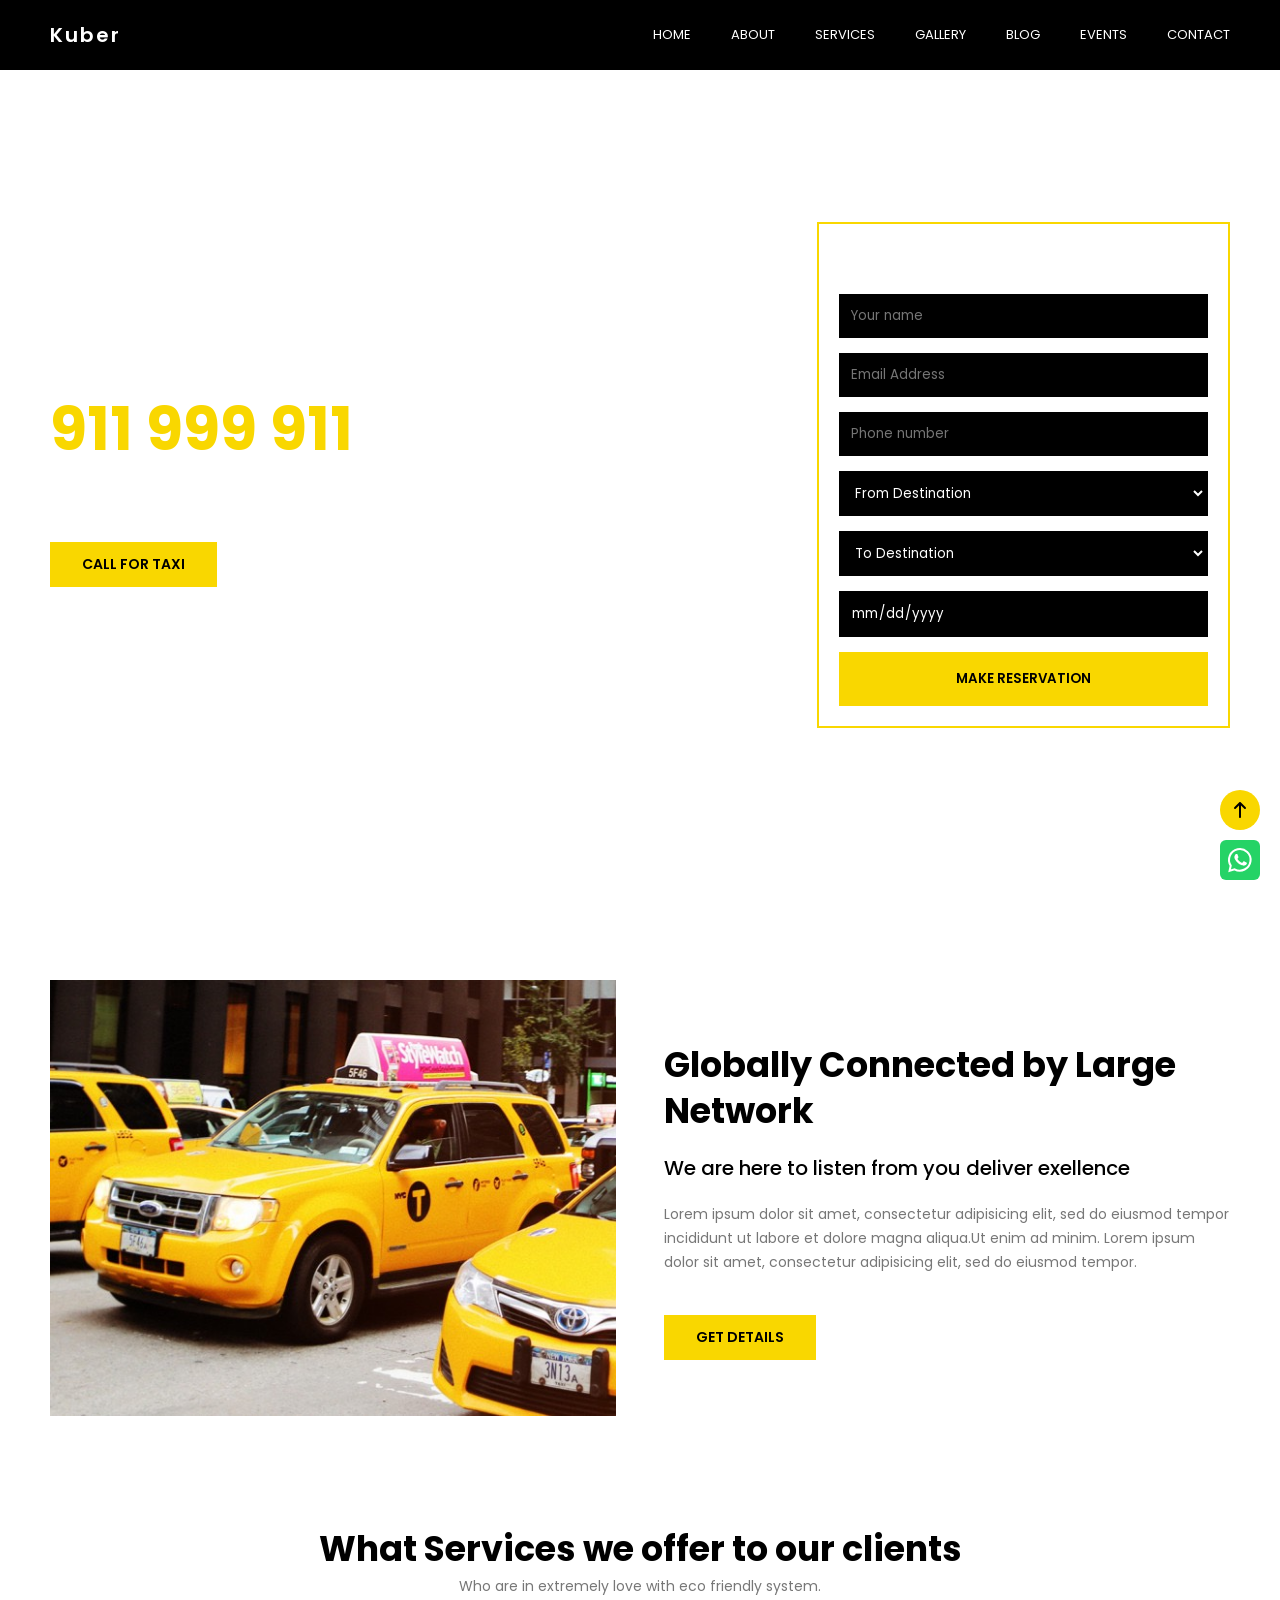
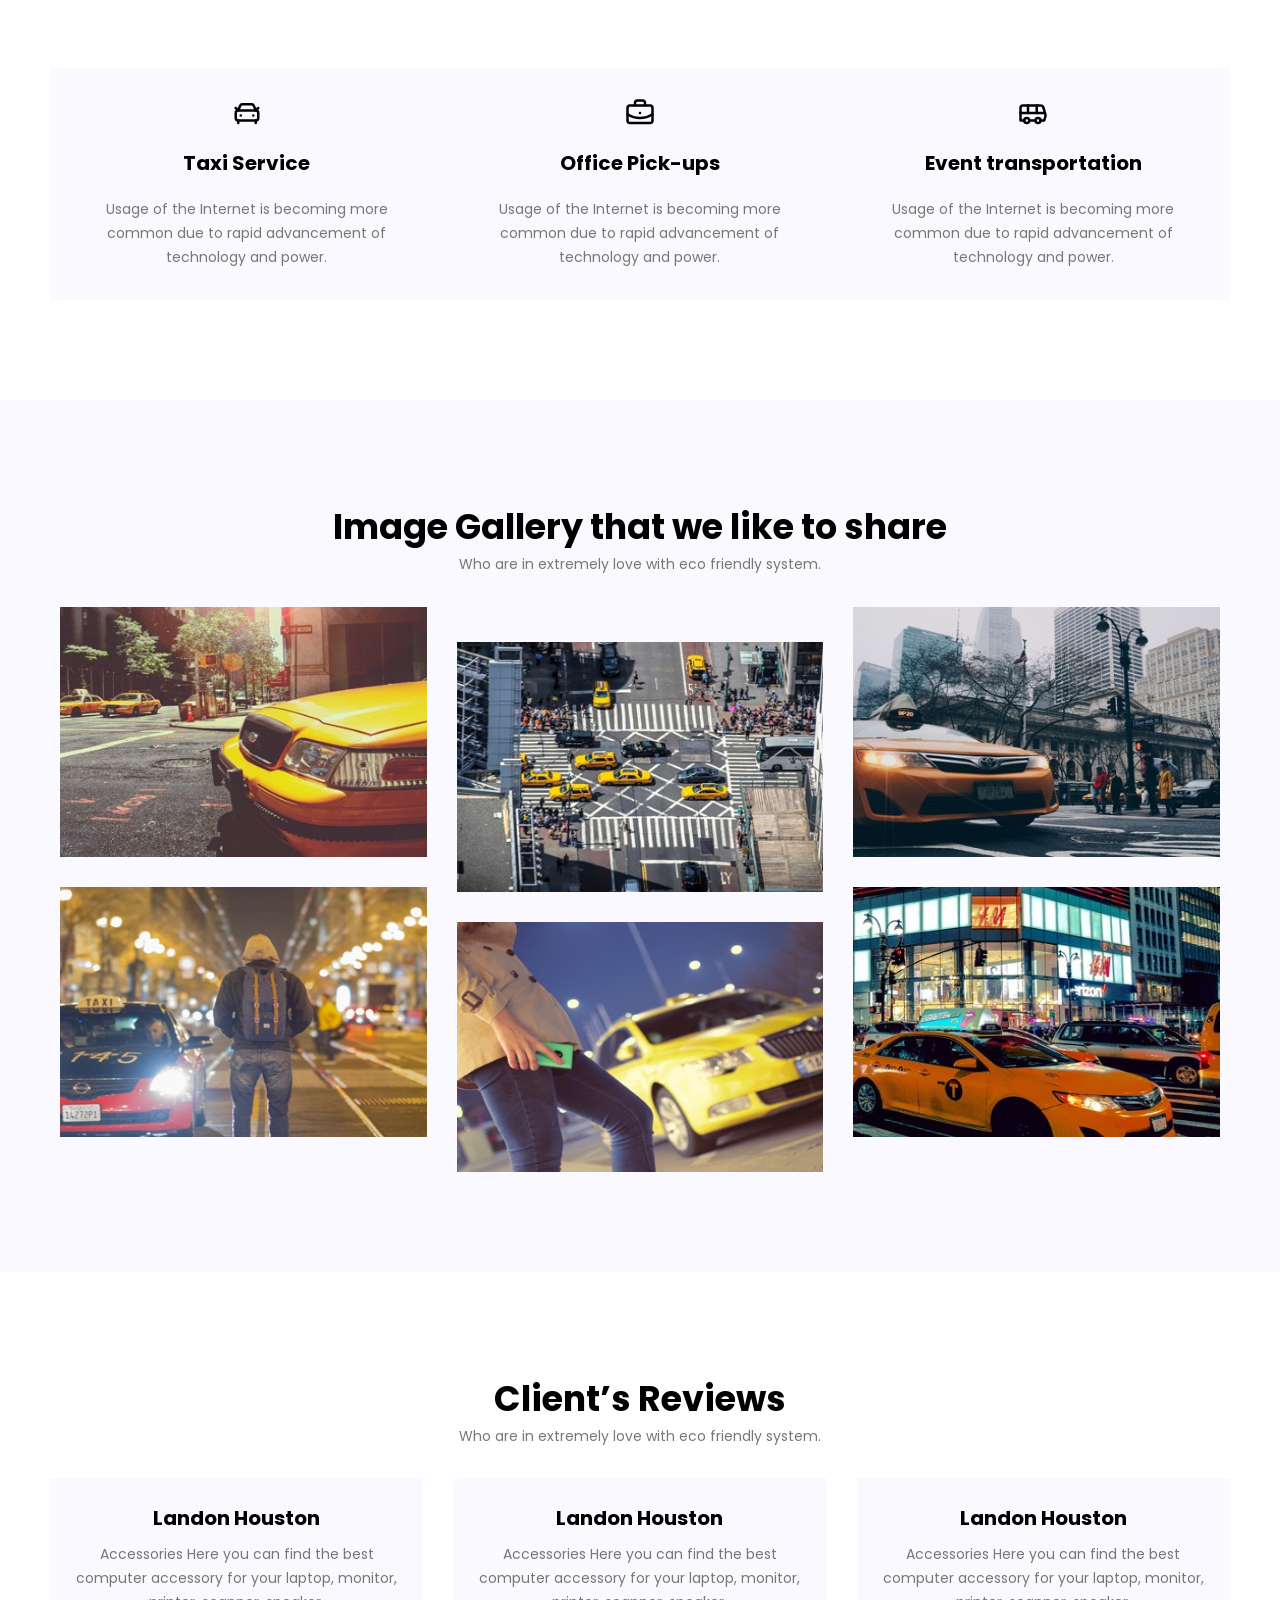
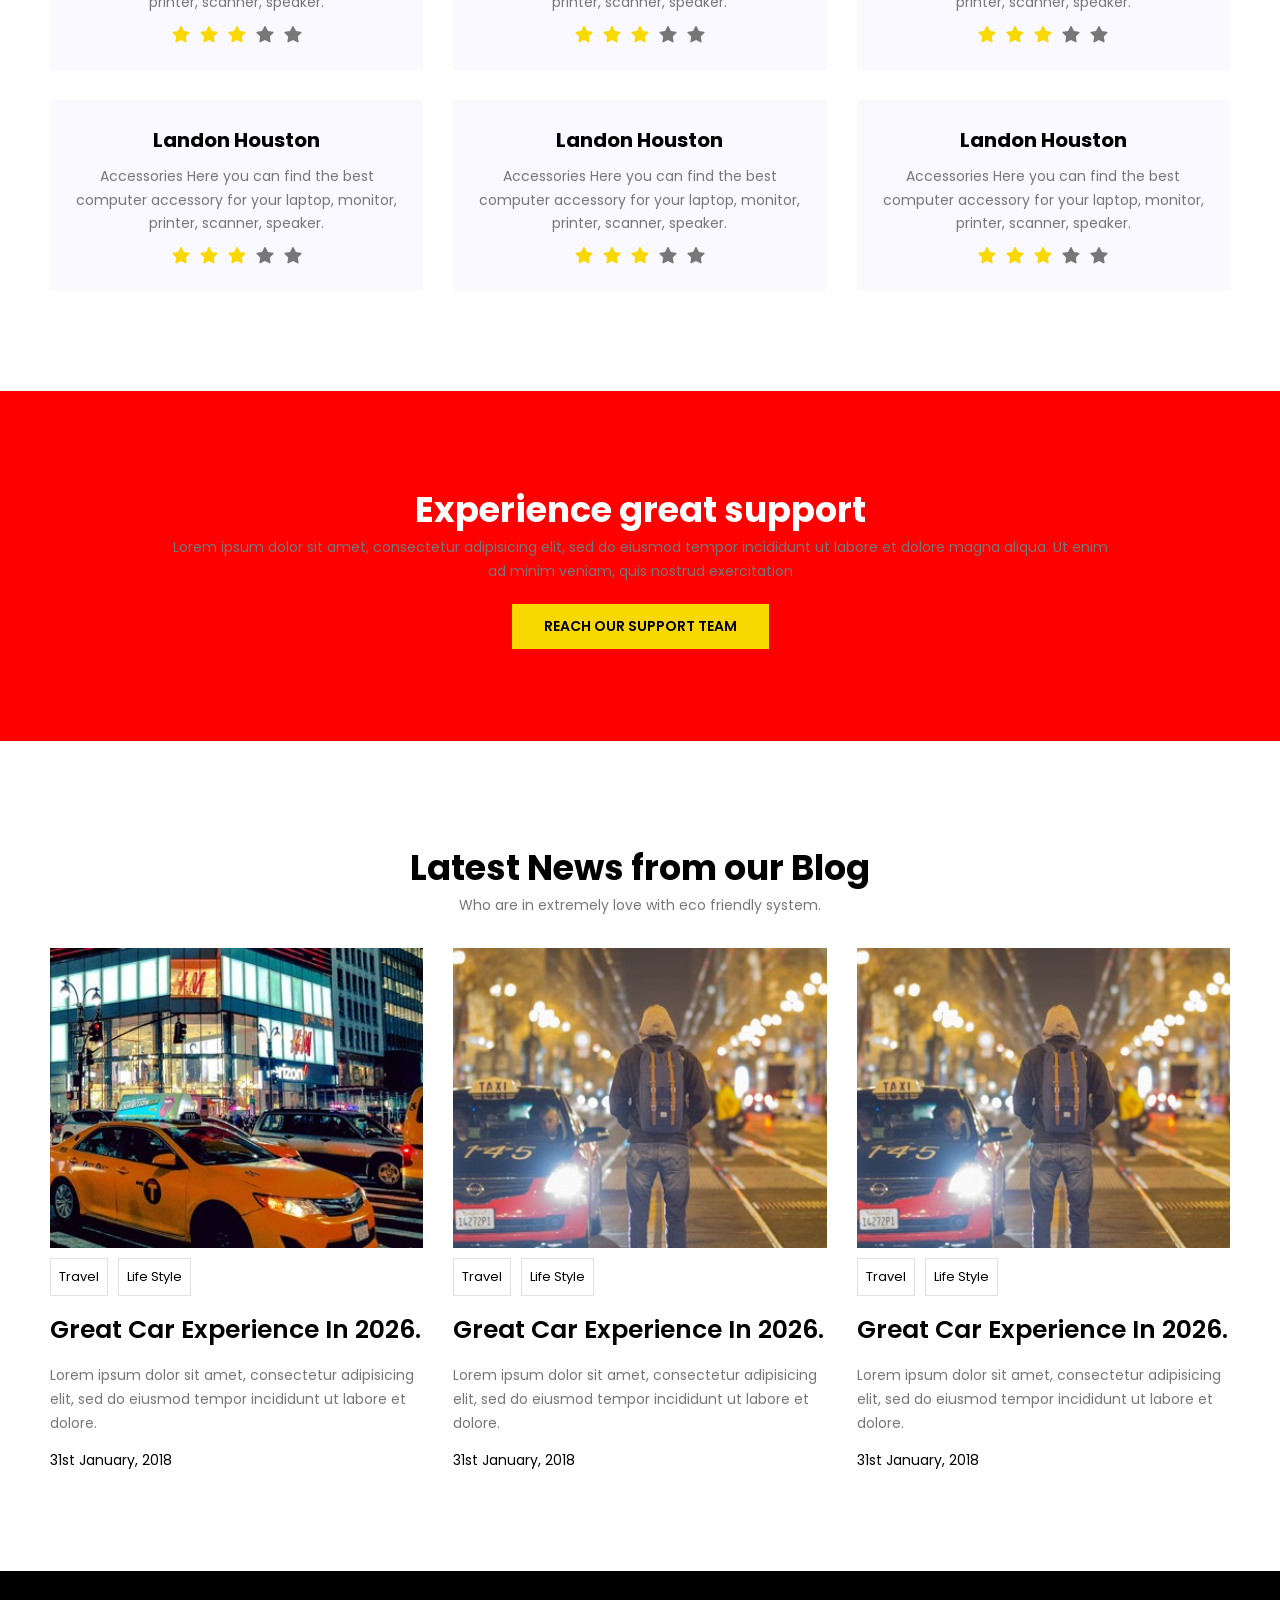
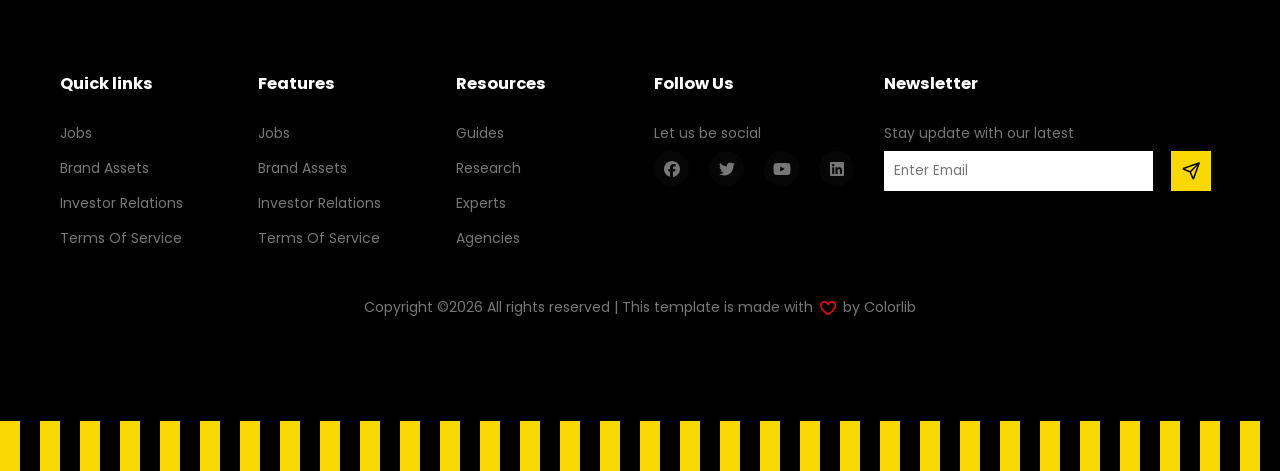
<file: index.html>
<!DOCTYPE html>
<html lang="en">

<head>
    <meta charset="UTF-8">
    <meta name="viewport" content="width=device-width, initial-scale=1.0">
    <title>Kuber - Get around anywhere, anyday!!</title>

    <link rel="stylesheet" href="css/layout.css">
    <link rel="stylesheet" href="css/style.css">
</head>

<body id="top">

    <!-- header -->
    <header>
        <a href="index.html" class="logo">Kuber</a>

        <nav>
            <ul>
                <li><a href="index.html">Home</a></li>
                <li><a href="pages/about.html">about</a></li>
                <li><a href="services.html">services</a></li>
                <li><a href="gallery.html">gallery</a></li>
                <li><a href="blog.html">blog</a></li>
                <li><a href="events.html">events</a></li>
                <li><a href="contact.html">contact</a></li>
            </ul>
        </nav>

        <button class="mobile-toggle">
            <span></span>
            <span></span>
            <span></span>
        </button>
    </header>
    <!-- header end -->

    <div class="fixed-content">
        <a href="#top" class="back-to-top">
            <svg xmlns="http://www.w3.org/2000/svg" viewBox="0 0 640 640">
                <path
                    d="M342.6 73.4C330.1 60.9 309.8 60.9 297.3 73.4L137.3 233.4C124.8 245.9 124.8 266.2 137.3 278.7C149.8 291.2 170.1 291.2 182.6 278.7L288 173.3L288 544C288 561.7 302.3 576 320 576C337.7 576 352 561.7 352 544L352 173.3L457.4 278.7C469.9 291.2 490.2 291.2 502.7 278.7C515.2 266.2 515.2 245.9 502.7 233.4L342.7 73.4z" />
            </svg>
        </a>

        <a href="https://wa.link/graoqm" class="whatsapp-link" target="_blank">
            <img src="images/whatsapp.svg" alt="" width="30" height="30">
        </a>
    </div>

    <main>
        <!-- hero section -->
        <section class="hero-wrapper">
            <div class="hero-row">
                <div class="hero-content">
                    <em>Need a ride? just call</em>
                    <h1>911 999 911</h1>
                    <p>
                        Whether you enjoy city breaks or extended holidays in the sun, you can always improve your
                        travel experiences by staying in a small.
                    </p>

                    <a href="tel:911 999 911" class="cta-btn">Call for taxi</a>
                </div>

                <form>
                    <h2>Book Your Texi Online!</h2>

                    <div class="input-div">
                        <input type="text" name="name" id="name" placeholder="Your name">
                        <input type="email" name="email" id="email" placeholder="Email Address">
                        <input type="tel" name="phone" id="phone" placeholder="Phone number">

                        <select name="from-destination" id="from-destination">
                            <option value="">From Destination</option>
                            <option value="destination-one">Destination one</option>
                            <option value="destination-two">Destination two</option>
                            <option value="destination-three">Destination three</option>
                            <option value="destination-four">Destination four</option>
                        </select>

                        <select name="to-destination" id="to-destination">
                            <option value="">To Destination</option>
                            <option value="destination-one">Destination one</option>
                            <option value="destination-two">Destination two</option>
                            <option value="destination-three">Destination three</option>
                            <option value="destination-four">Destination four</option>
                        </select>

                        <input type="date" name="date" id="date">

                        <button class="cta-btn">make reservation</button>
                    </div>
                </form>
            </div>
        </section>
        <!-- end -->

        <!-- about -->
        <section class="about">
            <div class="about-col">
                <img src="images/about-img.jpg" alt="about image">
            </div>
            <div class="about-col">
                <h2>Globally Connected by Large Network</h2>
                <h4>We are here to listen from you deliver exellence</h4>
                <p>
                    Lorem ipsum dolor sit amet, consectetur adipisicing elit, sed do eiusmod tempor incididunt ut labore
                    et dolore magna aliqua.Ut enim ad minim. Lorem ipsum dolor sit amet, consectetur adipisicing elit,
                    sed do eiusmod tempor.
                </p>

                <a href="about.html" class="cta-btn">Get details</a>
            </div>
        </section>
        <!-- end -->

        <!-- services -->
        <section class="services">
            <div class="section-header">
                <h2>What Services we offer to our clients</h2>
                <p>Who are in extremely love with eco friendly system.</p>
            </div>

            <div class="service-row">
                <div class="service-col">
                    <span>
                        <svg xmlns="http://www.w3.org/2000/svg" width="24" height="24" viewBox="0 0 24 24" fill="none"
                            stroke="currentColor" stroke-width="2" stroke-linecap="round" stroke-linejoin="round"
                            class="lucide lucide-car-front-icon lucide-car-front">
                            <path d="m21 8-2 2-1.5-3.7A2 2 0 0 0 15.646 5H8.4a2 2 0 0 0-1.903 1.257L5 10 3 8" />
                            <path d="M7 14h.01" />
                            <path d="M17 14h.01" />
                            <rect width="18" height="8" x="3" y="10" rx="2" />
                            <path d="M5 18v2" />
                            <path d="M19 18v2" />
                        </svg>
                    </span>
                    <h3>Taxi Service</h3>
                    <p>
                        Usage of the Internet is becoming more common due to rapid advancement of technology and power.
                    </p>
                </div>
                <div class="service-col">
                    <span><svg xmlns="http://www.w3.org/2000/svg" width="24" height="24" viewBox="0 0 24 24" fill="none"
                            stroke="currentColor" stroke-width="2" stroke-linecap="round" stroke-linejoin="round"
                            class="lucide lucide-briefcase-business-icon lucide-briefcase-business">
                            <path d="M12 12h.01" />
                            <path d="M16 6V4a2 2 0 0 0-2-2h-4a2 2 0 0 0-2 2v2" />
                            <path d="M22 13a18.15 18.15 0 0 1-20 0" />
                            <rect width="20" height="14" x="2" y="6" rx="2" />
                        </svg></span>
                    <h3>Office Pick-ups</h3>
                    <p>
                        Usage of the Internet is becoming more common due to rapid advancement of technology and power.
                    </p>
                </div>
                <div class="service-col">
                    <span><svg xmlns="http://www.w3.org/2000/svg" width="24" height="24" viewBox="0 0 24 24" fill="none"
                            stroke="currentColor" stroke-width="2" stroke-linecap="round" stroke-linejoin="round"
                            class="lucide lucide-bus-icon lucide-bus">
                            <path d="M8 6v6" />
                            <path d="M15 6v6" />
                            <path d="M2 12h19.6" />
                            <path
                                d="M18 18h3s.5-1.7.8-2.8c.1-.4.2-.8.2-1.2 0-.4-.1-.8-.2-1.2l-1.4-5C20.1 6.8 19.1 6 18 6H4a2 2 0 0 0-2 2v10h3" />
                            <circle cx="7" cy="18" r="2" />
                            <path d="M9 18h5" />
                            <circle cx="16" cy="18" r="2" />
                        </svg></span>
                    <h3>Event transportation</h3>
                    <p>
                        Usage of the Internet is becoming more common due to rapid advancement of technology and power.
                    </p>
                </div>
            </div>
        </section>
        <!-- end -->

        <!-- gallery -->
        <section class="gallery">
            <div class="section-header">
                <h2>Image Gallery that we like to share</h2>
                <p>Who are in extremely love with eco friendly system.</p>
            </div>

            <div class="gallery-row">
                <div class="gallery-col">
                    <a href="images/g1.jpg" class="g1 gallery-img">
                        <img src="images/g1.jpg" alt="">
                    </a>
                    <a href="images/g2.jpg" class="g2 gallery-img">
                        <img src="images/g2.jpg" alt="">
                    </a>
                </div>
                <div class="gallery-col">
                    <a href="images/g3.jpg" class="g3 gallery-img">
                        <img src="images/g3.jpg" alt="">
                    </a>
                    <a href="images/g4.jpg" class="g4 gallery-img">
                        <img src="images/g4.jpg" alt="">
                    </a>
                </div>
                <div class="gallery-col">
                    <a href="images/g5.jpg" class="g5 gallery-img">
                        <img src="images/g5.jpg" alt="">
                    </a>
                    <a href="images/g6.jpg" class="g6 gallery-img">
                        <img src="images/g6.jpg" alt="">
                    </a>
                </div>
            </div>
        </section>
        <!-- end -->

        <!-- reviews -->
        <section class="reviews">
            <div class="section-header">
                <h2>Client’s Reviews</h2>
                <p>Who are in extremely love with eco friendly system.</p>
            </div>

            <div class="reviews-row">
                <div class="review-card">
                    <h3>Landon Houston</h3>
                    <p>Accessories Here you can find the best computer accessory for your laptop, monitor, printer,
                        scanner, speaker.</p>

                    <div class="rating">
                        <span class="starred">
                            <svg fill="currentcolor" xmlns="http://www.w3.org/2000/svg" viewBox="0 0 640 640">
                                <path
                                    d="M341.5 45.1C337.4 37.1 329.1 32 320.1 32C311.1 32 302.8 37.1 298.7 45.1L225.1 189.3L65.2 214.7C56.3 216.1 48.9 222.4 46.1 231C43.3 239.6 45.6 249 51.9 255.4L166.3 369.9L141.1 529.8C139.7 538.7 143.4 547.7 150.7 553C158 558.3 167.6 559.1 175.7 555L320.1 481.6L464.4 555C472.4 559.1 482.1 558.3 489.4 553C496.7 547.7 500.4 538.8 499 529.8L473.7 369.9L588.1 255.4C594.5 249 596.7 239.6 593.9 231C591.1 222.4 583.8 216.1 574.8 214.7L415 189.3L341.5 45.1z" />
                            </svg>
                        </span>
                        <span class="starred">
                            <svg fill="currentcolor" xmlns="http://www.w3.org/2000/svg" viewBox="0 0 640 640">
                                <path
                                    d="M341.5 45.1C337.4 37.1 329.1 32 320.1 32C311.1 32 302.8 37.1 298.7 45.1L225.1 189.3L65.2 214.7C56.3 216.1 48.9 222.4 46.1 231C43.3 239.6 45.6 249 51.9 255.4L166.3 369.9L141.1 529.8C139.7 538.7 143.4 547.7 150.7 553C158 558.3 167.6 559.1 175.7 555L320.1 481.6L464.4 555C472.4 559.1 482.1 558.3 489.4 553C496.7 547.7 500.4 538.8 499 529.8L473.7 369.9L588.1 255.4C594.5 249 596.7 239.6 593.9 231C591.1 222.4 583.8 216.1 574.8 214.7L415 189.3L341.5 45.1z" />
                            </svg>
                        </span>
                        <span class="starred">
                            <svg fill="currentcolor" xmlns="http://www.w3.org/2000/svg" viewBox="0 0 640 640">
                                <path
                                    d="M341.5 45.1C337.4 37.1 329.1 32 320.1 32C311.1 32 302.8 37.1 298.7 45.1L225.1 189.3L65.2 214.7C56.3 216.1 48.9 222.4 46.1 231C43.3 239.6 45.6 249 51.9 255.4L166.3 369.9L141.1 529.8C139.7 538.7 143.4 547.7 150.7 553C158 558.3 167.6 559.1 175.7 555L320.1 481.6L464.4 555C472.4 559.1 482.1 558.3 489.4 553C496.7 547.7 500.4 538.8 499 529.8L473.7 369.9L588.1 255.4C594.5 249 596.7 239.6 593.9 231C591.1 222.4 583.8 216.1 574.8 214.7L415 189.3L341.5 45.1z" />
                            </svg>
                        </span>
                        <span class="unstarred">
                            <svg fill="currentcolor" xmlns="http://www.w3.org/2000/svg" viewBox="0 0 640 640">
                                <path
                                    d="M341.5 45.1C337.4 37.1 329.1 32 320.1 32C311.1 32 302.8 37.1 298.7 45.1L225.1 189.3L65.2 214.7C56.3 216.1 48.9 222.4 46.1 231C43.3 239.6 45.6 249 51.9 255.4L166.3 369.9L141.1 529.8C139.7 538.7 143.4 547.7 150.7 553C158 558.3 167.6 559.1 175.7 555L320.1 481.6L464.4 555C472.4 559.1 482.1 558.3 489.4 553C496.7 547.7 500.4 538.8 499 529.8L473.7 369.9L588.1 255.4C594.5 249 596.7 239.6 593.9 231C591.1 222.4 583.8 216.1 574.8 214.7L415 189.3L341.5 45.1z" />
                            </svg>
                        </span>
                        <span class="unstarred">
                            <svg fill="currentcolor" xmlns="http://www.w3.org/2000/svg" viewBox="0 0 640 640">
                                <path
                                    d="M341.5 45.1C337.4 37.1 329.1 32 320.1 32C311.1 32 302.8 37.1 298.7 45.1L225.1 189.3L65.2 214.7C56.3 216.1 48.9 222.4 46.1 231C43.3 239.6 45.6 249 51.9 255.4L166.3 369.9L141.1 529.8C139.7 538.7 143.4 547.7 150.7 553C158 558.3 167.6 559.1 175.7 555L320.1 481.6L464.4 555C472.4 559.1 482.1 558.3 489.4 553C496.7 547.7 500.4 538.8 499 529.8L473.7 369.9L588.1 255.4C594.5 249 596.7 239.6 593.9 231C591.1 222.4 583.8 216.1 574.8 214.7L415 189.3L341.5 45.1z" />
                            </svg>
                        </span>
                    </div>
                </div>
                <div class="review-card">
                    <h3>Landon Houston</h3>
                    <p>Accessories Here you can find the best computer accessory for your laptop, monitor, printer,
                        scanner, speaker.</p>

                    <div class="rating">
                        <span class="starred">
                            <svg fill="currentcolor" xmlns="http://www.w3.org/2000/svg" viewBox="0 0 640 640">
                                <path
                                    d="M341.5 45.1C337.4 37.1 329.1 32 320.1 32C311.1 32 302.8 37.1 298.7 45.1L225.1 189.3L65.2 214.7C56.3 216.1 48.9 222.4 46.1 231C43.3 239.6 45.6 249 51.9 255.4L166.3 369.9L141.1 529.8C139.7 538.7 143.4 547.7 150.7 553C158 558.3 167.6 559.1 175.7 555L320.1 481.6L464.4 555C472.4 559.1 482.1 558.3 489.4 553C496.7 547.7 500.4 538.8 499 529.8L473.7 369.9L588.1 255.4C594.5 249 596.7 239.6 593.9 231C591.1 222.4 583.8 216.1 574.8 214.7L415 189.3L341.5 45.1z" />
                            </svg>
                        </span>
                        <span class="starred">
                            <svg fill="currentcolor" xmlns="http://www.w3.org/2000/svg" viewBox="0 0 640 640">
                                <path
                                    d="M341.5 45.1C337.4 37.1 329.1 32 320.1 32C311.1 32 302.8 37.1 298.7 45.1L225.1 189.3L65.2 214.7C56.3 216.1 48.9 222.4 46.1 231C43.3 239.6 45.6 249 51.9 255.4L166.3 369.9L141.1 529.8C139.7 538.7 143.4 547.7 150.7 553C158 558.3 167.6 559.1 175.7 555L320.1 481.6L464.4 555C472.4 559.1 482.1 558.3 489.4 553C496.7 547.7 500.4 538.8 499 529.8L473.7 369.9L588.1 255.4C594.5 249 596.7 239.6 593.9 231C591.1 222.4 583.8 216.1 574.8 214.7L415 189.3L341.5 45.1z" />
                            </svg>
                        </span>
                        <span class="starred">
                            <svg fill="currentcolor" xmlns="http://www.w3.org/2000/svg" viewBox="0 0 640 640">
                                <path
                                    d="M341.5 45.1C337.4 37.1 329.1 32 320.1 32C311.1 32 302.8 37.1 298.7 45.1L225.1 189.3L65.2 214.7C56.3 216.1 48.9 222.4 46.1 231C43.3 239.6 45.6 249 51.9 255.4L166.3 369.9L141.1 529.8C139.7 538.7 143.4 547.7 150.7 553C158 558.3 167.6 559.1 175.7 555L320.1 481.6L464.4 555C472.4 559.1 482.1 558.3 489.4 553C496.7 547.7 500.4 538.8 499 529.8L473.7 369.9L588.1 255.4C594.5 249 596.7 239.6 593.9 231C591.1 222.4 583.8 216.1 574.8 214.7L415 189.3L341.5 45.1z" />
                            </svg>
                        </span>
                        <span class="unstarred">
                            <svg fill="currentcolor" xmlns="http://www.w3.org/2000/svg" viewBox="0 0 640 640">
                                <path
                                    d="M341.5 45.1C337.4 37.1 329.1 32 320.1 32C311.1 32 302.8 37.1 298.7 45.1L225.1 189.3L65.2 214.7C56.3 216.1 48.9 222.4 46.1 231C43.3 239.6 45.6 249 51.9 255.4L166.3 369.9L141.1 529.8C139.7 538.7 143.4 547.7 150.7 553C158 558.3 167.6 559.1 175.7 555L320.1 481.6L464.4 555C472.4 559.1 482.1 558.3 489.4 553C496.7 547.7 500.4 538.8 499 529.8L473.7 369.9L588.1 255.4C594.5 249 596.7 239.6 593.9 231C591.1 222.4 583.8 216.1 574.8 214.7L415 189.3L341.5 45.1z" />
                            </svg>
                        </span>
                        <span class="unstarred">
                            <svg fill="currentcolor" xmlns="http://www.w3.org/2000/svg" viewBox="0 0 640 640">
                                <path
                                    d="M341.5 45.1C337.4 37.1 329.1 32 320.1 32C311.1 32 302.8 37.1 298.7 45.1L225.1 189.3L65.2 214.7C56.3 216.1 48.9 222.4 46.1 231C43.3 239.6 45.6 249 51.9 255.4L166.3 369.9L141.1 529.8C139.7 538.7 143.4 547.7 150.7 553C158 558.3 167.6 559.1 175.7 555L320.1 481.6L464.4 555C472.4 559.1 482.1 558.3 489.4 553C496.7 547.7 500.4 538.8 499 529.8L473.7 369.9L588.1 255.4C594.5 249 596.7 239.6 593.9 231C591.1 222.4 583.8 216.1 574.8 214.7L415 189.3L341.5 45.1z" />
                            </svg>
                        </span>
                    </div>
                </div>
                <div class="review-card">
                    <h3>Landon Houston</h3>
                    <p>Accessories Here you can find the best computer accessory for your laptop, monitor, printer,
                        scanner, speaker.</p>

                    <div class="rating">
                        <span class="starred">
                            <svg fill="currentcolor" xmlns="http://www.w3.org/2000/svg" viewBox="0 0 640 640">
                                <path
                                    d="M341.5 45.1C337.4 37.1 329.1 32 320.1 32C311.1 32 302.8 37.1 298.7 45.1L225.1 189.3L65.2 214.7C56.3 216.1 48.9 222.4 46.1 231C43.3 239.6 45.6 249 51.9 255.4L166.3 369.9L141.1 529.8C139.7 538.7 143.4 547.7 150.7 553C158 558.3 167.6 559.1 175.7 555L320.1 481.6L464.4 555C472.4 559.1 482.1 558.3 489.4 553C496.7 547.7 500.4 538.8 499 529.8L473.7 369.9L588.1 255.4C594.5 249 596.7 239.6 593.9 231C591.1 222.4 583.8 216.1 574.8 214.7L415 189.3L341.5 45.1z" />
                            </svg>
                        </span>
                        <span class="starred">
                            <svg fill="currentcolor" xmlns="http://www.w3.org/2000/svg" viewBox="0 0 640 640">
                                <path
                                    d="M341.5 45.1C337.4 37.1 329.1 32 320.1 32C311.1 32 302.8 37.1 298.7 45.1L225.1 189.3L65.2 214.7C56.3 216.1 48.9 222.4 46.1 231C43.3 239.6 45.6 249 51.9 255.4L166.3 369.9L141.1 529.8C139.7 538.7 143.4 547.7 150.7 553C158 558.3 167.6 559.1 175.7 555L320.1 481.6L464.4 555C472.4 559.1 482.1 558.3 489.4 553C496.7 547.7 500.4 538.8 499 529.8L473.7 369.9L588.1 255.4C594.5 249 596.7 239.6 593.9 231C591.1 222.4 583.8 216.1 574.8 214.7L415 189.3L341.5 45.1z" />
                            </svg>
                        </span>
                        <span class="starred">
                            <svg fill="currentcolor" xmlns="http://www.w3.org/2000/svg" viewBox="0 0 640 640">
                                <path
                                    d="M341.5 45.1C337.4 37.1 329.1 32 320.1 32C311.1 32 302.8 37.1 298.7 45.1L225.1 189.3L65.2 214.7C56.3 216.1 48.9 222.4 46.1 231C43.3 239.6 45.6 249 51.9 255.4L166.3 369.9L141.1 529.8C139.7 538.7 143.4 547.7 150.7 553C158 558.3 167.6 559.1 175.7 555L320.1 481.6L464.4 555C472.4 559.1 482.1 558.3 489.4 553C496.7 547.7 500.4 538.8 499 529.8L473.7 369.9L588.1 255.4C594.5 249 596.7 239.6 593.9 231C591.1 222.4 583.8 216.1 574.8 214.7L415 189.3L341.5 45.1z" />
                            </svg>
                        </span>
                        <span class="unstarred">
                            <svg fill="currentcolor" xmlns="http://www.w3.org/2000/svg" viewBox="0 0 640 640">
                                <path
                                    d="M341.5 45.1C337.4 37.1 329.1 32 320.1 32C311.1 32 302.8 37.1 298.7 45.1L225.1 189.3L65.2 214.7C56.3 216.1 48.9 222.4 46.1 231C43.3 239.6 45.6 249 51.9 255.4L166.3 369.9L141.1 529.8C139.7 538.7 143.4 547.7 150.7 553C158 558.3 167.6 559.1 175.7 555L320.1 481.6L464.4 555C472.4 559.1 482.1 558.3 489.4 553C496.7 547.7 500.4 538.8 499 529.8L473.7 369.9L588.1 255.4C594.5 249 596.7 239.6 593.9 231C591.1 222.4 583.8 216.1 574.8 214.7L415 189.3L341.5 45.1z" />
                            </svg>
                        </span>
                        <span class="unstarred">
                            <svg fill="currentcolor" xmlns="http://www.w3.org/2000/svg" viewBox="0 0 640 640">
                                <path
                                    d="M341.5 45.1C337.4 37.1 329.1 32 320.1 32C311.1 32 302.8 37.1 298.7 45.1L225.1 189.3L65.2 214.7C56.3 216.1 48.9 222.4 46.1 231C43.3 239.6 45.6 249 51.9 255.4L166.3 369.9L141.1 529.8C139.7 538.7 143.4 547.7 150.7 553C158 558.3 167.6 559.1 175.7 555L320.1 481.6L464.4 555C472.4 559.1 482.1 558.3 489.4 553C496.7 547.7 500.4 538.8 499 529.8L473.7 369.9L588.1 255.4C594.5 249 596.7 239.6 593.9 231C591.1 222.4 583.8 216.1 574.8 214.7L415 189.3L341.5 45.1z" />
                            </svg>
                        </span>
                    </div>
                </div>
                <div class="review-card">
                    <h3>Landon Houston</h3>
                    <p>Accessories Here you can find the best computer accessory for your laptop, monitor, printer,
                        scanner, speaker.</p>

                    <div class="rating">
                        <span class="starred">
                            <svg fill="currentcolor" xmlns="http://www.w3.org/2000/svg" viewBox="0 0 640 640">
                                <path
                                    d="M341.5 45.1C337.4 37.1 329.1 32 320.1 32C311.1 32 302.8 37.1 298.7 45.1L225.1 189.3L65.2 214.7C56.3 216.1 48.9 222.4 46.1 231C43.3 239.6 45.6 249 51.9 255.4L166.3 369.9L141.1 529.8C139.7 538.7 143.4 547.7 150.7 553C158 558.3 167.6 559.1 175.7 555L320.1 481.6L464.4 555C472.4 559.1 482.1 558.3 489.4 553C496.7 547.7 500.4 538.8 499 529.8L473.7 369.9L588.1 255.4C594.5 249 596.7 239.6 593.9 231C591.1 222.4 583.8 216.1 574.8 214.7L415 189.3L341.5 45.1z" />
                            </svg>
                        </span>
                        <span class="starred">
                            <svg fill="currentcolor" xmlns="http://www.w3.org/2000/svg" viewBox="0 0 640 640">
                                <path
                                    d="M341.5 45.1C337.4 37.1 329.1 32 320.1 32C311.1 32 302.8 37.1 298.7 45.1L225.1 189.3L65.2 214.7C56.3 216.1 48.9 222.4 46.1 231C43.3 239.6 45.6 249 51.9 255.4L166.3 369.9L141.1 529.8C139.7 538.7 143.4 547.7 150.7 553C158 558.3 167.6 559.1 175.7 555L320.1 481.6L464.4 555C472.4 559.1 482.1 558.3 489.4 553C496.7 547.7 500.4 538.8 499 529.8L473.7 369.9L588.1 255.4C594.5 249 596.7 239.6 593.9 231C591.1 222.4 583.8 216.1 574.8 214.7L415 189.3L341.5 45.1z" />
                            </svg>
                        </span>
                        <span class="starred">
                            <svg fill="currentcolor" xmlns="http://www.w3.org/2000/svg" viewBox="0 0 640 640">
                                <path
                                    d="M341.5 45.1C337.4 37.1 329.1 32 320.1 32C311.1 32 302.8 37.1 298.7 45.1L225.1 189.3L65.2 214.7C56.3 216.1 48.9 222.4 46.1 231C43.3 239.6 45.6 249 51.9 255.4L166.3 369.9L141.1 529.8C139.7 538.7 143.4 547.7 150.7 553C158 558.3 167.6 559.1 175.7 555L320.1 481.6L464.4 555C472.4 559.1 482.1 558.3 489.4 553C496.7 547.7 500.4 538.8 499 529.8L473.7 369.9L588.1 255.4C594.5 249 596.7 239.6 593.9 231C591.1 222.4 583.8 216.1 574.8 214.7L415 189.3L341.5 45.1z" />
                            </svg>
                        </span>
                        <span class="unstarred">
                            <svg fill="currentcolor" xmlns="http://www.w3.org/2000/svg" viewBox="0 0 640 640">
                                <path
                                    d="M341.5 45.1C337.4 37.1 329.1 32 320.1 32C311.1 32 302.8 37.1 298.7 45.1L225.1 189.3L65.2 214.7C56.3 216.1 48.9 222.4 46.1 231C43.3 239.6 45.6 249 51.9 255.4L166.3 369.9L141.1 529.8C139.7 538.7 143.4 547.7 150.7 553C158 558.3 167.6 559.1 175.7 555L320.1 481.6L464.4 555C472.4 559.1 482.1 558.3 489.4 553C496.7 547.7 500.4 538.8 499 529.8L473.7 369.9L588.1 255.4C594.5 249 596.7 239.6 593.9 231C591.1 222.4 583.8 216.1 574.8 214.7L415 189.3L341.5 45.1z" />
                            </svg>
                        </span>
                        <span class="unstarred">
                            <svg fill="currentcolor" xmlns="http://www.w3.org/2000/svg" viewBox="0 0 640 640">
                                <path
                                    d="M341.5 45.1C337.4 37.1 329.1 32 320.1 32C311.1 32 302.8 37.1 298.7 45.1L225.1 189.3L65.2 214.7C56.3 216.1 48.9 222.4 46.1 231C43.3 239.6 45.6 249 51.9 255.4L166.3 369.9L141.1 529.8C139.7 538.7 143.4 547.7 150.7 553C158 558.3 167.6 559.1 175.7 555L320.1 481.6L464.4 555C472.4 559.1 482.1 558.3 489.4 553C496.7 547.7 500.4 538.8 499 529.8L473.7 369.9L588.1 255.4C594.5 249 596.7 239.6 593.9 231C591.1 222.4 583.8 216.1 574.8 214.7L415 189.3L341.5 45.1z" />
                            </svg>
                        </span>
                    </div>
                </div>
                <div class="review-card">
                    <h3>Landon Houston</h3>
                    <p>Accessories Here you can find the best computer accessory for your laptop, monitor, printer,
                        scanner, speaker.</p>

                    <div class="rating">
                        <span class="starred">
                            <svg fill="currentcolor" xmlns="http://www.w3.org/2000/svg" viewBox="0 0 640 640">
                                <path
                                    d="M341.5 45.1C337.4 37.1 329.1 32 320.1 32C311.1 32 302.8 37.1 298.7 45.1L225.1 189.3L65.2 214.7C56.3 216.1 48.9 222.4 46.1 231C43.3 239.6 45.6 249 51.9 255.4L166.3 369.9L141.1 529.8C139.7 538.7 143.4 547.7 150.7 553C158 558.3 167.6 559.1 175.7 555L320.1 481.6L464.4 555C472.4 559.1 482.1 558.3 489.4 553C496.7 547.7 500.4 538.8 499 529.8L473.7 369.9L588.1 255.4C594.5 249 596.7 239.6 593.9 231C591.1 222.4 583.8 216.1 574.8 214.7L415 189.3L341.5 45.1z" />
                            </svg>
                        </span>
                        <span class="starred">
                            <svg fill="currentcolor" xmlns="http://www.w3.org/2000/svg" viewBox="0 0 640 640">
                                <path
                                    d="M341.5 45.1C337.4 37.1 329.1 32 320.1 32C311.1 32 302.8 37.1 298.7 45.1L225.1 189.3L65.2 214.7C56.3 216.1 48.9 222.4 46.1 231C43.3 239.6 45.6 249 51.9 255.4L166.3 369.9L141.1 529.8C139.7 538.7 143.4 547.7 150.7 553C158 558.3 167.6 559.1 175.7 555L320.1 481.6L464.4 555C472.4 559.1 482.1 558.3 489.4 553C496.7 547.7 500.4 538.8 499 529.8L473.7 369.9L588.1 255.4C594.5 249 596.7 239.6 593.9 231C591.1 222.4 583.8 216.1 574.8 214.7L415 189.3L341.5 45.1z" />
                            </svg>
                        </span>
                        <span class="starred">
                            <svg fill="currentcolor" xmlns="http://www.w3.org/2000/svg" viewBox="0 0 640 640">
                                <path
                                    d="M341.5 45.1C337.4 37.1 329.1 32 320.1 32C311.1 32 302.8 37.1 298.7 45.1L225.1 189.3L65.2 214.7C56.3 216.1 48.9 222.4 46.1 231C43.3 239.6 45.6 249 51.9 255.4L166.3 369.9L141.1 529.8C139.7 538.7 143.4 547.7 150.7 553C158 558.3 167.6 559.1 175.7 555L320.1 481.6L464.4 555C472.4 559.1 482.1 558.3 489.4 553C496.7 547.7 500.4 538.8 499 529.8L473.7 369.9L588.1 255.4C594.5 249 596.7 239.6 593.9 231C591.1 222.4 583.8 216.1 574.8 214.7L415 189.3L341.5 45.1z" />
                            </svg>
                        </span>
                        <span class="unstarred">
                            <svg fill="currentcolor" xmlns="http://www.w3.org/2000/svg" viewBox="0 0 640 640">
                                <path
                                    d="M341.5 45.1C337.4 37.1 329.1 32 320.1 32C311.1 32 302.8 37.1 298.7 45.1L225.1 189.3L65.2 214.7C56.3 216.1 48.9 222.4 46.1 231C43.3 239.6 45.6 249 51.9 255.4L166.3 369.9L141.1 529.8C139.7 538.7 143.4 547.7 150.7 553C158 558.3 167.6 559.1 175.7 555L320.1 481.6L464.4 555C472.4 559.1 482.1 558.3 489.4 553C496.7 547.7 500.4 538.8 499 529.8L473.7 369.9L588.1 255.4C594.5 249 596.7 239.6 593.9 231C591.1 222.4 583.8 216.1 574.8 214.7L415 189.3L341.5 45.1z" />
                            </svg>
                        </span>
                        <span class="unstarred">
                            <svg fill="currentcolor" xmlns="http://www.w3.org/2000/svg" viewBox="0 0 640 640">
                                <path
                                    d="M341.5 45.1C337.4 37.1 329.1 32 320.1 32C311.1 32 302.8 37.1 298.7 45.1L225.1 189.3L65.2 214.7C56.3 216.1 48.9 222.4 46.1 231C43.3 239.6 45.6 249 51.9 255.4L166.3 369.9L141.1 529.8C139.7 538.7 143.4 547.7 150.7 553C158 558.3 167.6 559.1 175.7 555L320.1 481.6L464.4 555C472.4 559.1 482.1 558.3 489.4 553C496.7 547.7 500.4 538.8 499 529.8L473.7 369.9L588.1 255.4C594.5 249 596.7 239.6 593.9 231C591.1 222.4 583.8 216.1 574.8 214.7L415 189.3L341.5 45.1z" />
                            </svg>
                        </span>
                    </div>
                </div>
                <div class="review-card">
                    <h3>Landon Houston</h3>
                    <p>Accessories Here you can find the best computer accessory for your laptop, monitor, printer,
                        scanner, speaker.</p>

                    <div class="rating">
                        <span class="starred">
                            <svg fill="currentcolor" xmlns="http://www.w3.org/2000/svg" viewBox="0 0 640 640">
                                <path
                                    d="M341.5 45.1C337.4 37.1 329.1 32 320.1 32C311.1 32 302.8 37.1 298.7 45.1L225.1 189.3L65.2 214.7C56.3 216.1 48.9 222.4 46.1 231C43.3 239.6 45.6 249 51.9 255.4L166.3 369.9L141.1 529.8C139.7 538.7 143.4 547.7 150.7 553C158 558.3 167.6 559.1 175.7 555L320.1 481.6L464.4 555C472.4 559.1 482.1 558.3 489.4 553C496.7 547.7 500.4 538.8 499 529.8L473.7 369.9L588.1 255.4C594.5 249 596.7 239.6 593.9 231C591.1 222.4 583.8 216.1 574.8 214.7L415 189.3L341.5 45.1z" />
                            </svg>
                        </span>
                        <span class="starred">
                            <svg fill="currentcolor" xmlns="http://www.w3.org/2000/svg" viewBox="0 0 640 640">
                                <path
                                    d="M341.5 45.1C337.4 37.1 329.1 32 320.1 32C311.1 32 302.8 37.1 298.7 45.1L225.1 189.3L65.2 214.7C56.3 216.1 48.9 222.4 46.1 231C43.3 239.6 45.6 249 51.9 255.4L166.3 369.9L141.1 529.8C139.7 538.7 143.4 547.7 150.7 553C158 558.3 167.6 559.1 175.7 555L320.1 481.6L464.4 555C472.4 559.1 482.1 558.3 489.4 553C496.7 547.7 500.4 538.8 499 529.8L473.7 369.9L588.1 255.4C594.5 249 596.7 239.6 593.9 231C591.1 222.4 583.8 216.1 574.8 214.7L415 189.3L341.5 45.1z" />
                            </svg>
                        </span>
                        <span class="starred">
                            <svg fill="currentcolor" xmlns="http://www.w3.org/2000/svg" viewBox="0 0 640 640">
                                <path
                                    d="M341.5 45.1C337.4 37.1 329.1 32 320.1 32C311.1 32 302.8 37.1 298.7 45.1L225.1 189.3L65.2 214.7C56.3 216.1 48.9 222.4 46.1 231C43.3 239.6 45.6 249 51.9 255.4L166.3 369.9L141.1 529.8C139.7 538.7 143.4 547.7 150.7 553C158 558.3 167.6 559.1 175.7 555L320.1 481.6L464.4 555C472.4 559.1 482.1 558.3 489.4 553C496.7 547.7 500.4 538.8 499 529.8L473.7 369.9L588.1 255.4C594.5 249 596.7 239.6 593.9 231C591.1 222.4 583.8 216.1 574.8 214.7L415 189.3L341.5 45.1z" />
                            </svg>
                        </span>
                        <span class="unstarred">
                            <svg fill="currentcolor" xmlns="http://www.w3.org/2000/svg" viewBox="0 0 640 640">
                                <path
                                    d="M341.5 45.1C337.4 37.1 329.1 32 320.1 32C311.1 32 302.8 37.1 298.7 45.1L225.1 189.3L65.2 214.7C56.3 216.1 48.9 222.4 46.1 231C43.3 239.6 45.6 249 51.9 255.4L166.3 369.9L141.1 529.8C139.7 538.7 143.4 547.7 150.7 553C158 558.3 167.6 559.1 175.7 555L320.1 481.6L464.4 555C472.4 559.1 482.1 558.3 489.4 553C496.7 547.7 500.4 538.8 499 529.8L473.7 369.9L588.1 255.4C594.5 249 596.7 239.6 593.9 231C591.1 222.4 583.8 216.1 574.8 214.7L415 189.3L341.5 45.1z" />
                            </svg>
                        </span>
                        <span class="unstarred">
                            <svg fill="currentcolor" xmlns="http://www.w3.org/2000/svg" viewBox="0 0 640 640">
                                <path
                                    d="M341.5 45.1C337.4 37.1 329.1 32 320.1 32C311.1 32 302.8 37.1 298.7 45.1L225.1 189.3L65.2 214.7C56.3 216.1 48.9 222.4 46.1 231C43.3 239.6 45.6 249 51.9 255.4L166.3 369.9L141.1 529.8C139.7 538.7 143.4 547.7 150.7 553C158 558.3 167.6 559.1 175.7 555L320.1 481.6L464.4 555C472.4 559.1 482.1 558.3 489.4 553C496.7 547.7 500.4 538.8 499 529.8L473.7 369.9L588.1 255.4C594.5 249 596.7 239.6 593.9 231C591.1 222.4 583.8 216.1 574.8 214.7L415 189.3L341.5 45.1z" />
                            </svg>
                        </span>
                    </div>
                </div>
            </div>
        </section>
        <!-- end -->

        <!-- cta-section -->
        <section class="cta-section">
            <div class="section-header">
                <h2>Experience great support</h2>
                <p>
                    Lorem ipsum dolor sit amet, consectetur adipisicing elit, sed do eiusmod tempor incididunt ut labore
                    et dolore magna aliqua. Ut enim ad minim veniam, quis nostrud exercitation
                </p>
            </div>

            <a href="" class="cta-btn">reach our support team</a>
        </section>
        <!-- end -->

        <!-- news -->
        <section class="news">
            <div class="section-header">
                <h2>Latest News from our Blog</h2>
                <p>
                    Who are in extremely love with eco friendly system.
                </p>
            </div>


            <div class="blog-row">
                <div class="blog-card">
                    <div class="blog-img">
                        <img src="images/g6.jpg" alt="">
                    </div>
                    <div class="blog-details">

                        <div class="blog-categories">
                            <span>travel</span>
                            <span>life style</span>
                        </div>

                        <a href="" class="title">Great car experience in 2026.</a>

                        <p>Lorem ipsum dolor sit amet, consectetur adipisicing elit, sed do eiusmod tempor incididunt ut
                            labore et dolore.</p>

                        <em class="date">31st January, 2018</em>
                    </div>
                </div>
                <div class="blog-card">
                    <div class="blog-img">
                        <img src="images/g2.jpg" alt="">
                    </div>
                    <div class="blog-details">

                        <div class="blog-categories">
                            <span>travel</span>
                            <span>life style</span>
                        </div>

                        <a href="" class="title">Great car experience in 2026.</a>

                        <p>Lorem ipsum dolor sit amet, consectetur adipisicing elit, sed do eiusmod tempor incididunt ut
                            labore et dolore.</p>

                        <em class="date">31st January, 2018</em>
                    </div>
                </div>
                <div class="blog-card">
                    <div class="blog-img">
                        <img src="images/g2.jpg" alt="">
                    </div>
                    <div class="blog-details">

                        <div class="blog-categories">
                            <span>travel</span>
                            <span>life style</span>
                        </div>

                        <a href="" class="title">Great car experience in 2026.</a>

                        <p>Lorem ipsum dolor sit amet, consectetur adipisicing elit, sed do eiusmod tempor incididunt ut
                            labore et dolore.</p>

                        <em class="date">31st January, 2018</em>
                    </div>
                </div>
            </div>
        </section>
        <!-- end -->
    </main>

    <!-- footer -->
    <footer>
        <div class="footer-row">
            <div class="footer-col">
                <h3>Quick links</h3>
                <ul>
                    <li><a href="">jobs</a></li>
                    <li><a href="">brand assets</a></li>
                    <li><a href="">investor relations</a></li>
                    <li><a href="">terms of service</a></li>
                </ul>
            </div>

            <div class="footer-col">
                <h3>Features</h3>
                <ul>
                    <li><a href="">jobs</a></li>
                    <li><a href="">brand assets</a></li>
                    <li><a href="">investor relations</a></li>
                    <li><a href="">terms of service</a></li>
                </ul>
            </div>

            <div class="footer-col">
                <h3>Resources</h3>
                <ul>
                    <li><a href="">guides</a></li>
                    <li><a href="">research</a></li>
                    <li><a href="">experts</a></li>
                    <li><a href="">agencies</a></li>
                </ul>
            </div>
            <div class="footer-col">
                <h3>Follow Us</h3>
                <ul>
                    <li>Let us be social</li>
                    <li class="socials">
                        <a href="">
                            <svg fill="currentcolor" xmlns="http://www.w3.org/2000/svg" viewBox="0 0 640 640">
                                <path
                                    d="M576 320C576 178.6 461.4 64 320 64C178.6 64 64 178.6 64 320C64 440 146.7 540.8 258.2 568.5L258.2 398.2L205.4 398.2L205.4 320L258.2 320L258.2 286.3C258.2 199.2 297.6 158.8 383.2 158.8C399.4 158.8 427.4 162 438.9 165.2L438.9 236C432.9 235.4 422.4 235 409.3 235C367.3 235 351.1 250.9 351.1 292.2L351.1 320L434.7 320L420.3 398.2L351 398.2L351 574.1C477.8 558.8 576 450.9 576 320z" />
                            </svg>
                        </a>
                        <a href="">
                            <svg fill="currentcolor" xmlns="http://www.w3.org/2000/svg" viewBox="0 0 640 640">
                                <path
                                    d="M523.4 215.7C523.7 220.2 523.7 224.8 523.7 229.3C523.7 368 418.1 527.9 225.1 527.9C165.6 527.9 110.4 510.7 64 480.8C72.4 481.8 80.6 482.1 89.3 482.1C138.4 482.1 183.5 465.5 219.6 437.3C173.5 436.3 134.8 406.1 121.5 364.5C128 365.5 134.5 366.1 141.3 366.1C150.7 366.1 160.1 364.8 168.9 362.5C120.8 352.8 84.8 310.5 84.8 259.5L84.8 258.2C98.8 266 115 270.9 132.2 271.5C103.9 252.7 85.4 220.5 85.4 184.1C85.4 164.6 90.6 146.7 99.7 131.1C151.4 194.8 229 236.4 316.1 240.9C314.5 233.1 313.5 225 313.5 216.9C313.5 159.1 360.3 112 418.4 112C448.6 112 475.9 124.7 495.1 145.1C518.8 140.6 541.6 131.8 561.7 119.8C553.9 144.2 537.3 164.6 515.6 177.6C536.7 175.3 557.2 169.5 576 161.4C561.7 182.2 543.8 200.7 523.4 215.7z" />
                            </svg>
                        </a>
                        <a href="">
                            <svg fill="currentcolor" xmlns="http://www.w3.org/2000/svg" viewBox="0 0 640 640">
                                <path
                                    d="M581.7 188.1C575.5 164.4 556.9 145.8 533.4 139.5C490.9 128 320.1 128 320.1 128C320.1 128 149.3 128 106.7 139.5C83.2 145.8 64.7 164.4 58.4 188.1C47 231 47 320.4 47 320.4C47 320.4 47 409.8 58.4 452.7C64.7 476.3 83.2 494.2 106.7 500.5C149.3 512 320.1 512 320.1 512C320.1 512 490.9 512 533.5 500.5C557 494.2 575.5 476.3 581.8 452.7C593.2 409.8 593.2 320.4 593.2 320.4C593.2 320.4 593.2 231 581.8 188.1zM264.2 401.6L264.2 239.2L406.9 320.4L264.2 401.6z" />
                            </svg>
                        </a>
                        <a href="">
                            <svg fill="currentcolor" xmlns="http://www.w3.org/2000/svg" viewBox="0 0 640 640">
                                <path
                                    d="M512 96L127.9 96C110.3 96 96 110.5 96 128.3L96 511.7C96 529.5 110.3 544 127.9 544L512 544C529.6 544 544 529.5 544 511.7L544 128.3C544 110.5 529.6 96 512 96zM231.4 480L165 480L165 266.2L231.5 266.2L231.5 480L231.4 480zM198.2 160C219.5 160 236.7 177.2 236.7 198.5C236.7 219.8 219.5 237 198.2 237C176.9 237 159.7 219.8 159.7 198.5C159.7 177.2 176.9 160 198.2 160zM480.3 480L413.9 480L413.9 376C413.9 351.2 413.4 319.3 379.4 319.3C344.8 319.3 339.5 346.3 339.5 374.2L339.5 480L273.1 480L273.1 266.2L336.8 266.2L336.8 295.4L337.7 295.4C346.6 278.6 368.3 260.9 400.6 260.9C467.8 260.9 480.3 305.2 480.3 362.8L480.3 480z" />
                            </svg>
                        </a>
                    </li>
                </ul>
            </div>
            <div class="footer-col">
                <h3>Newsletter</h3>
                <ul>
                    <li>Stay update with our latest</li>

                    <li class="mail-list">
                        <form action="">
                            <input type="email" placeholder="Enter Email" name="email" id="email">
                            <button><svg xmlns="http://www.w3.org/2000/svg" viewBox="0 0 640 640">
                                    <path
                                        d="M322.5 351.7L523.4 150.9L391 520.3L322.5 351.7zM489.4 117L288.6 317.8L120 249.3L489.4 117zM70.1 280.8L275.9 364.4L359.5 570.2C364.8 583.3 377.6 591.9 391.8 591.9C406.5 591.9 419.6 582.7 424.6 568.8L602.6 72C606.1 62.2 603.6 51.4 596.3 44C589 36.6 578.1 34.2 568.3 37.7L71.4 215.7C57.5 220.7 48.3 233.8 48.3 248.5C48.3 262.7 56.9 275.5 70 280.8z" />
                                </svg></button>
                        </form>
                    </li>
                </ul>
            </div>
        </div>

        <p class="copyright">
            Copyright ©2026 All rights reserved | This template is made with
            <span>
                <svg xmlns="http://www.w3.org/2000/svg" viewBox="0 0 640 640">
                    <path
                        d="M442.9 144C415.6 144 389.9 157.1 373.9 179.2L339.5 226.8C335 233 327.8 236.7 320.1 236.7C312.4 236.7 305.2 233 300.7 226.8L266.3 179.2C250.3 157.1 224.6 144 197.3 144C150.3 144 112.2 182.1 112.2 229.1C112.2 279 144.2 327.5 180.3 371.4C221.4 421.4 271.7 465.4 306.2 491.7C309.4 494.1 314.1 495.9 320.2 495.9C326.3 495.9 331 494.1 334.2 491.7C368.7 465.4 419 421.3 460.1 371.4C496.3 327.5 528.2 279 528.2 229.1C528.2 182.1 490.1 144 443.1 144zM335 151.1C360 116.5 400.2 96 442.9 96C516.4 96 576 155.6 576 229.1C576 297.7 533.1 358 496.9 401.9C452.8 455.5 399.6 502 363.1 529.8C350.8 539.2 335.6 543.9 320 543.9C304.4 543.9 289.2 539.2 276.9 529.8C240.4 502 187.2 455.5 143.1 402C106.9 358.1 64 297.7 64 229.1C64 155.6 123.6 96 197.1 96C239.8 96 280 116.5 305 151.1L320 171.8L335 151.1z" />
                </svg>
            </span>
            by Colorlib
        </p>


    </footer>
    <!-- footer -->

    <div class="design-lines"></div>
</body>

</html>
</file>
<file: css/layout.css>
@import url('https://fonts.googleapis.com/css2?family=Poppins:ital,wght@0,100;0,200;0,300;0,400;0,500;0,600;0,700;0,800;0,900;1,100;1,200;1,300;1,400;1,500;1,600;1,700;1,800;1,900&display=swap');

:root {
    --yellow: #f9d700;
    --black: #000;
    --white: #fff;
    --text: #777777;
    --light-bg: #f9f9ff;

    --font-family: 'Poppins', sans-serif;
    --size: 20px;
    --letter-spacing: 2px;
    --primary-border: 2px solid var(--yellow);
}


* {
    padding: 0;
    margin: 0;
    box-sizing: border-box;
    font-family: var(--font-family);
}

html {
    scroll-behavior: smooth;
}

body {
    font-size: 14px;
}

/* general styles  */
p {
    color: var(--text);
    line-height: 1.7;
    font-weight: 400;
}

svg {
    display: block;
    width: 20px;
    height: 20px;
    /* fill: currentColor; */
}

a {
    text-decoration: none;
}

li {
    list-style: none;
}

section {
    padding: 0 50px;
    margin-top: 100px;
}

.cta-btn {
    background-color: var(--yellow);
    color: var(--black);
    padding: 10px 30px;
    display: inline-block;
    margin-top: var(--size);
    font-weight: 600;
    text-transform: uppercase;
    transition: 0.5s;
    border: 2px solid transparent;
    cursor: pointer;
}

.cta-btn:hover {
    background-color: transparent;
    color: var(--yellow);
    border-color: var(--yellow);
}

/* header styles */
header {
    width: 100%;
    background-color: var(--black);
    display: flex;
    justify-content: space-between;
    padding: 20px 50px;
    align-items: center;
    position: sticky;
    z-index: 100;
    top: 0;
    left: 0;
}

header a {
    color: var(--white);
}

.logo {
    font-weight: 600;
    font-size: var(--size);
    letter-spacing: var(--letter-spacing);
}

nav ul {
    display: flex;
    gap: 40px;
    text-transform: uppercase;
    font-size: 13px;
}

.mobile-toggle {
    width: 25px;
    background-color: transparent;
    display: none;
    gap: 5px;
    flex-direction: column;
    border: none;
}

.mobile-toggle span {
    display: block;
    height: 3px;
    border-radius: 5px;
    background-color: var(--white);
    width: 100%;
}

@media (max-width: 1199px) {
    section {
        padding: 0 30px;
    }

    header {
        padding: 20px 30px;
    }

    nav {
        display: none;
    }

    .mobile-toggle {
        display: flex;
    }
}

@media (max-width: 600px) {
    section {
        padding: 0 15px;
    }

    header {
        padding: 15px;
    }
}

.fixed-content {
    position: fixed;
    bottom: 20px;
    right: 20px;
    z-index: 1;
}


/* back-to-top */
.back-to-top {
    width: 40px;
    height: 40px;
    border-radius: 50%;
    display: flex;
    justify-content: center;
    align-items: center;
    background-color: var(--yellow);
    color: var(--black);
    margin-bottom: 10px;
}

.whatsapp-link img {
    width: 40px;
    height: 40px;
    display: block;
}

.section-header {
    text-align: center;
    width: fit-content;
    margin: 0 auto 30px;

    h2 {
        font-size: 35px;
    }
}

@media (max-width: 600px) {
    .section-header {
        width: 100%;
    }

    .section-header h2 {
        font-size: 25px;
    }
}


/* footer  */
footer {
    max-height: 100vh;
    min-height: 50vh;
    background-color: var(--black);
    margin-top: 100px;
    padding: 100px 60px 60px;
}

.footer-row {
    display: grid;
    grid-template-columns: repeat(4, 1fr) 2fr;
    gap: 30px;
    color: var(--white);
}

.footer-row h3 {
    margin-bottom: 20px;
}

.footer-col li {
    color: var(--text);
    line-height: 2.5;
}

.footer-col li {
    color: var(--text);
}

.footer-col li a {
    color: var(--text);
    text-transform: capitalize;
    display: inline-block;
    /* transition: 0.5s; */
    /* transition-duration: 0.2s;
    transition-property: all;
    transition-timing-function: cubic-bezier(0.5, 0.8, 0.5, 1); */

    transition: color 0.3s linear, transform 0.3s ease-in-out;
}

.footer-col li a:hover {
    color: var(--yellow);
    transform: translateX(8px);
}

.footer-col .socials {
    display: flex;
    gap: 20px;
}

.footer-col .socials a {
    display: flex;
    align-items: center;
    justify-content: center;
    width: 35px;
    height: 35px;
    border-radius: 50%;
    background-color: rgba(12, 12, 12, 0.5);
}

.footer-col .socials a:hover {
    background-color: var(--yellow);
    color: var(--black);
    transform: scale(1.15) rotate(1turn);
}

.mail-list {
    display: block;
}

.mail-list form {
    display: flex;
    gap: 10px;
    background-color: var(--white);
    width: 80%;
}

.mail-list form input {
    flex: 1;
    padding: 10px;
    border: none;
    outline: none;
    background-color: transparent;
}

.mail-list form button {
    padding: 10px;
    border: none;
    outline: none;
    cursor: pointer;
    background-color: var(--yellow);
}

.copyright {
    text-align: center;
    margin-top: 40px;
    display: flex;
    gap: 5px;
    align-items: center;
    justify-content: center;

    span {
        display: inline-flex;
        align-items: flex-end;
        justify-content: flex-end;
    }

    svg {
        fill: red;
    }
}

.design-lines {
    width: 100%;
    height: 50px;
    /* margin-top: 50px; */
    background: repeating-linear-gradient(to right, var(--yellow) 0px, var(--yellow) 20px, var(--black) 20px, var(--black) 40px);
}

@media (max-width: 1199px) {
    footer {
        padding: 50px 30px;
        max-height: unset;
    }


    .footer-row {
        grid-template-columns: repeat(3, 1fr);
    }

    .copyright {
        text-align: left;
        justify-content: flex-start;
    }
}

@media (max-width: 600px) {
    footer {
        padding: 50px 20px;
    }

    .footer-row {
        grid-template-columns: 1fr;
    }

    .copyright {
        text-align: center;
        margin-top: 60px;
        display: block;
    }
}
</file>
<file: css/style.css>
.hero-wrapper {
    width: 100%;
    height: 90vh;
    background: linear-gradient(rgb(0, 0, 0, 0.6)), url("../images/hero-bg.jpg") center/cover;
    display: flex;
    justify-content: space-between;
    align-items: center;
    margin-top: unset;
}

.hero-row {
    display: flex;
    justify-content: space-between;
    align-items: center;
    color: var(--white);
}

.hero-content {
    width: 40%;
}

.hero-content em {
    font-style: normal;
    letter-spacing: var(--letter-spacing);
    text-transform: uppercase;
}

.hero-content h1 {
    font-weight: 700;
    font-size: 60px;
    color: var(--yellow);
}

.hero-content p {
    color: var(--white);
}

.hero-wrapper form {
    width: 35%;
    border: var(--primary-border);
    padding: 20px;
    backdrop-filter: blur(10px);
}

.hero-wrapper form h2 {
    font-size: var(--size);
    margin-bottom: var(--size);
    text-align: center;
}

.hero-wrapper form input,
.hero-wrapper form select {
    width: 100%;
    display: block;
    margin-bottom: 15px;
    padding: 10px 10px;
    background-color: black;
    color: var(--white);
    border: 2px solid transparent;
    outline: none;
    transition: 0.5s;
}

.hero-wrapper form input:focus {
    border: var(--primary-border);
}

.hero-wrapper form button {
    width: 100%;
    margin: unset;
    padding: 15px 30px;
}

@media (max-width: 1199px) {
    .hero-content h1 {
        font-size: 45px;
    }

    .hero-wrapper form {
        width: 50%;
    }
}

@media (max-width: 600px) {
    .hero-wrapper {
        height: unset;
        padding-top: 50px;
        padding-bottom: 50px;
        background: linear-gradient(rgb(0, 0, 0, 0.8)), url("../images/hero-bg.jpg") center/cover;
    }

    .hero-row {
        flex-direction: column;
        gap: 40px;
    }

    .hero-content,
    .hero-wrapper form {
        width: 100%;
    }
}


/* section */
.about {
    display: flex;
    justify-content: space-between;
    align-items: center;
}

.about-col {
    width: 48%;
}

.about-col img {
    width: 100%;
}

.about-col:last-child {
    display: flex;
    align-items: flex-start;
    gap: 20px;
    flex-direction: column;
}

.about-col h2 {
    font-size: 35px;
    line-height: 1.3;
}

.about-col h4 {
    font-weight: 500;
    font-size: 20px;
}

@media (max-width: 1199px) {
    .about {
        align-items: stretch;
    }

    .about-col {
        height: 100%;
    }

    .about-col:last-child {
        gap: 10px;
    }

    .about-col h2 {
        font-size: 30px;
        line-height: 1;
    }

    .about .cta-btn {
        margin-top: 0;
    }
}

@media (max-width:600px) {
    .about {
        flex-direction: column;
        gap: 25px;
    }

    .about-col {
        width: 100%;
    }

    .about-col p {
        text-align: justify;
    }

    .about .cta-btn {
        margin: 0 auto;
    }
}

/* services */
.services {
    margin-bottom: 100px;
}

.service-row {
    margin: 70px auto 0;
    background-color: var(--light-bg);
    display: grid;
    grid-template-columns: repeat(3, 1fr);
}

.service-col {
    padding: 30px;
    text-align: center;
    display: flex;
    gap: 20px;
    flex-direction: column;
    align-items: center;
    transition: 0.5s;

    span {
        width: 30px;
        height: 30px;
        color: var(--black);
        display: inline-flex;
        justify-content: center;
        align-items: center;
        transition: 0.5s;

        svg {
            width: 30px;
            height: 30px;
        }
    }

    h3 {
        transition: 0.5s;
        font-size: 20px;
    }
}

.service-col:hover {
    background-color: var(--black);

    span {
        color: var(--yellow);
    }

    h3 {
        color: var(--yellow);
    }
}

@media (max-width: 1199px) {
    .service-col {
        padding: 20px;
    }
}

@media (max-width: 600px) {
    .service-row {
        margin: 40px auto 0;
        gap: 20px;
        grid-template-columns: 1fr;
        background-color: transparent;
    }

    .service-col {
        padding: 20px;
        background-color: var(--light-bg);
    }
}

/* gallery */
.gallery {
    background-color: var(--light-bg);
    padding: 100px 60px;
    position: relative;
    z-index: 1;
}

.gallery-row {
    display: grid;
    grid-template-columns: repeat(3, 1fr);
    gap: 30px;
    align-items: start;
}

.gallery-col {
    display: grid;
    grid-template-columns: 1fr;
    gap: 30px;
}

.gallery-col:nth-child(2) {
    margin-top: 35px;
}

.gallery-img {
    height: 250px;
    display: block;
    position: relative;
    /* z-index: 1; */
    transition: 0.5s;
    background-color: transparent;
}

.gallery-img img {
    height: 100%;
    width: 100%;
    display: block;
    position: absolute;
    top: 0;
    left: 0;
    z-index: -1;
}

.gallery-img:hover {
    background-color: rgb(255, 255, 255, 0.5);
}

@media (max-width: 1199px) {
    .gallery {
        padding: 70px 30px;
    }

    .gallery-row {
        grid-template-columns: repeat(2, 1fr);
        gap: 20px;
    }

    .gallery-col {
        gap: 20px;
    }

    .gallery-col:nth-child(2) {
        margin-top: 0;
    }

    .gallery-col:nth-child(3) {
        margin-top: 0;
        grid-template-columns: repeat(2, 1fr);
        /* grid-column-start: 1;
        grid-column-end: 3; */
        grid-column: 1 / 3;
    }
}

@media (max-width: 600px) {
    .gallery {
        padding: 70px 15px;
    }

    .gallery-row {
        grid-template-columns: 1fr;
        gap: 20px;
    }

    .gallery-col:nth-child(3) {
        margin-top: 0;
        grid-template-columns: 1fr;
        grid-column: unset;
    }
}

/* reviews */
.reviews-row {
    display: grid;
    grid-template-columns: repeat(3, 1fr);
    gap: 30px;
    /* align-items: start; */
}

.review-card {
    background-color: var(--light-bg);
    display: flex;
    justify-content: center;
    align-items: center;
    flex-direction: column;
    gap: 10px;
    padding: 25px;
    text-align: center;
    transition: 0.4s;
}

.review-card h3 {
    font-size: 20px;
    transition: 0.4s;
}

.rating {
    display: flex;
    gap: 8px;
}

.starred {
    color: var(--yellow);
}

.unstarred {
    color: var(--text);
}

.review-card:hover {
    background-color: var(--black);
}

.review-card:hover h3 {
    color: var(--yellow);
}

@media (max-width: 1199px) {
    .reviews-row {
        grid-template-columns: repeat(2, 1fr);
    }
}

@media (max-width: 600px) {
    .reviews-row {
        grid-template-columns: 1fr;
    }
}


/* cta-section */
.cta-section {
    display: flex;
    justify-content: space-between;
    align-items: center;
    background-color: red;
    background: linear-gradient(rgb(0, 0, 0, 0.7)), url("../images/call-action-bg.jpg") center/cover;
    color: white;
    max-height: 500px;
    min-height: 350px;
}

.cta-section .section-header {
    text-align: left;
    width: 60%;
    margin: unset;
}

@media (max-width: 1999px) {
    .cta-section {
        flex-direction: column;
        justify-content: center;
    }

    .cta-section .section-header {
        text-align: center;
        width: 80%;
    }
}

@media (max-width: 600px) {
    .cta-section .section-header {
        width: 100%;
    }
}


@media (max-width: 340px) {
    .cta-section {
        align-items: flex-start;
    }

    .cta-section .section-header {
        text-align: left;
        width: 100%;

        h2 {
            font-size: 24px;

        }

        p {
            text-align: justify;
        }
    }
}

/* blog news */
.blog-row {
    display: grid;
    grid-template-columns: repeat(3, 1fr);
    gap: 30px;
}

.blog-img {
    width: 100%;
    height: 300px;
    overflow: hidden;
}

.blog-img img {
    width: 100%;
    height: 100%;
    display: block;
    transition: 0.5s;
}

.blog-card:hover .blog-img img {
    transform: scale(1.1);
}

.blog-details {
    margin-top: 10px;
    display: flex;
    gap: 15px;
    align-items: flex-start;
    flex-direction: column;
}

.blog-categories {
    display: flex;
    gap: 10px;
    align-items: center;

    span {
        border: 1px solid rgba(163, 163, 163, 0.32);
        padding: 8px;
        text-transform: capitalize;
        display: inline-flex;
        font-size: 13px;
    }
}

.blog-details .title {
    text-transform: capitalize;
    font-weight: 600;
    font-size: 25px;
    color: var(--black);
}

.blog-details .date {
    font-style: normal;
}

@media (max-width: 1199px) {
    .blog-img {
        height: 200px;
    }

    .blog-details .title {
        font-size: 18px;
    }
}

@media (max-width: 600px) {
    .blog-row {
        grid-template-columns: 1fr;
    }
}
</file>
